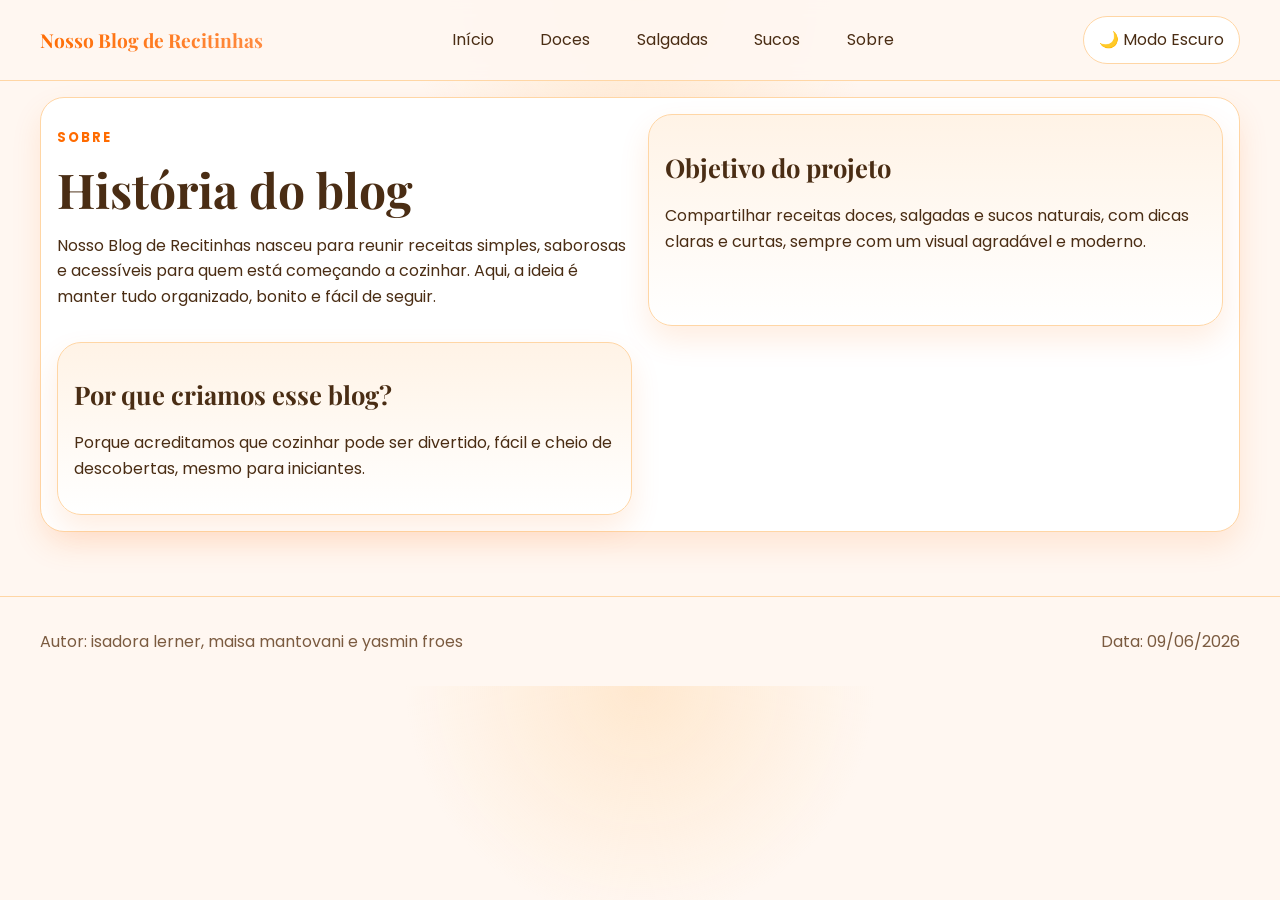
<file: sobre.html>
<!DOCTYPE html>
<html lang="pt-BR">
  <head>
    <meta charset="UTF-8" />
    <meta name="viewport" content="width=device-width, initial-scale=1.0" />
    <title>Sobre o Blog</title>
    <link rel="preconnect" href="https://fonts.googleapis.com" />
    <link rel="preconnect" href="https://fonts.gstatic.com" crossorigin />
    <link href="https://fonts.googleapis.com/css2?family=Poppins:wght@400;500;600;700&family=Playfair+Display:wght@600;700&display=swap" rel="stylesheet" />
    <link rel="stylesheet" href="styles.css" />
  </head>
  <body>
    <header class="site-header">
      <div class="container nav-wrap">
        <a class="brand" href="index.html"><span class="brand-gradient" id="brandTitle">Nosso Blog de Recitinhas</span></a>
        <button class="menu-toggle" aria-label="Abrir menu" aria-expanded="false">☰</button>
        <nav class="nav-links" id="navLinks">
          <a href="index.html">Início</a>
          <a href="doces.html">Doces</a>
          <a href="salgadas.html">Salgadas</a>
          <a href="sucos.html">Sucos</a>
          <a href="sobre.html">Sobre</a>
        </nav>
        <button id="themeToggle" class="theme-btn" type="button">🌙 Modo Escuro</button>
      </div>
    </header>

    <main class="container main-content">
      <section class="card about-grid">
        <article>
          <p class="eyebrow">Sobre</p>
          <h1>História do blog</h1>
          <p>Nosso Blog de Recitinhas nasceu para reunir receitas simples, saborosas e acessíveis para quem está começando a cozinhar. Aqui, a ideia é manter tudo organizado, bonito e fácil de seguir.</p>
        </article>
        <article class="mini-card">
          <h2>Objetivo do projeto</h2>
          <p>Compartilhar receitas doces, salgadas e sucos naturais, com dicas claras e curtas, sempre com um visual agradável e moderno.</p>
        </article>
        <article class="mini-card">
          <h2>Por que criamos esse blog?</h2>
          <p>Porque acreditamos que cozinhar pode ser divertido, fácil e cheio de descobertas, mesmo para iniciantes.</p>
        </article>
      </section>
    </main>

    <footer class="site-footer"><div class="container footer-wrap"><p>Autor: isadora lerner, maisa mantovani e yasmin froes</p><p>Data: 09/06/2026</p></div></footer>
    <button id="backToTop" class="back-to-top" type="button" aria-label="Voltar ao topo">↑</button>
    <script src="script.js"></script>
  </body>
</html>
</file>
<file: styles.css>
:root {
  --bg: #fff7f1;
  --panel: #ffffff;
  --panel-2: #fff3e6;
  --text: #4a2d14;
  --muted: #7b5b40;
  --accent: #ff6b00;
  --accent-2: #ff8c42;
  --accent-3: #ffa94d;
  --border: #ffd6a5;
  --shadow: 0 14px 30px rgba(255, 107, 0, 0.12);
}

body[data-theme="dark"] {
  --bg: #20130a;
  --panel: #2c1d12;
  --panel-2: #3a291d;
  --text: #fff3e6;
  --muted: #ffd9b8;
  --accent: #ffa94d;
  --accent-2: #ff8c42;
  --accent-3: #ff6b00;
  --border: #634124;
  --shadow: 0 14px 30px rgba(0, 0, 0, 0.35);
}

* { box-sizing: border-box; }
html { scroll-behavior: smooth; }
body {
  margin: 0;
  font-family: 'Poppins', sans-serif;
  background:
    radial-gradient(circle at top, rgba(255, 214, 165, 0.45), transparent 25%),
    var(--bg);
  color: var(--text);
  line-height: 1.6;
}

img { width: 100%; display: block; border-radius: 18px; }
a { color: inherit; text-decoration: none; }
button, input, textarea { font: inherit; }

.container { width: min(1200px, calc(100% - 1.5rem)); margin: 0 auto; }
.site-header {
  position: sticky; top: 0; z-index: 10;
  background: rgba(255, 247, 241, 0.92); backdrop-filter: blur(10px);
  border-bottom: 1px solid var(--border);
}
body[data-theme="dark"] .site-header { background: rgba(32, 19, 10, 0.92); }
.nav-wrap, .footer-wrap { display: flex; align-items: center; justify-content: space-between; gap: 1rem; padding: 1rem 0; }
.brand { font-family: 'Playfair Display', serif; font-size: 1.2rem; font-weight: 700; }
.brand-gradient {
  background-image: linear-gradient(135deg, var(--accent) 0%, var(--accent-2) 100%);
  -webkit-background-clip: text; background-clip: text; color: transparent;
  transition: background-image 0.8s ease;
}
.brand-gradient.gradient-a { background-image: linear-gradient(135deg, #ff8c42 0%, #ff6b00 100%); }
.brand-gradient.gradient-b { background-image: linear-gradient(135deg, #ff6b00 0%, #ffa94d 100%); }
.nav-links { display: flex; gap: 1rem; align-items: center; }
.nav-links a, .theme-btn, .btn { border-radius: 999px; padding: 0.65rem 0.95rem; transition: transform 0.2s ease, background 0.2s ease; }
.nav-links a:hover, .theme-btn:hover, .btn:hover { transform: translateY(-2px); }
.nav-links a:hover { background: var(--panel-2); }
.theme-btn, .btn { border: 1px solid var(--border); background: var(--panel); color: var(--text); cursor: pointer; }
.btn-primary { background: linear-gradient(135deg, var(--accent), var(--accent-2)); color: #fff; border: none; }
.btn-secondary { background: var(--panel-2); }
.menu-toggle { display: none; background: var(--panel); border: 1px solid var(--border); border-radius: 10px; padding: 0.45rem 0.7rem; color: var(--text); }

.main-content { padding: 1rem 0 3rem; }
.hero-card, .card, .recipe-card, .mini-card { background: var(--panel); border: 1px solid var(--border); border-radius: 24px; box-shadow: var(--shadow); padding: 1rem; }
.hero-card { display: grid; grid-template-columns: 2fr 1fr; gap: 1rem; align-items: stretch; margin-bottom: 1rem; }
.eyebrow { text-transform: uppercase; letter-spacing: .15em; font-size: 0.82rem; color: var(--accent); font-weight: 700; }
h1, h2, h3 { font-family: 'Playfair Display', serif; line-height: 1.15; }
h1 { font-size: clamp(2rem, 4vw, 3rem); margin: 0.2rem 0 0.5rem; }
h2 { font-size: clamp(1.2rem, 3vw, 1.6rem); }
.lead { color: var(--muted); max-width: 52ch; }
.hero-actions { display: flex; gap: 0.75rem; flex-wrap: wrap; margin-top: 1rem; }
.mini-card { background: linear-gradient(180deg, var(--panel-2), var(--panel)); }
.section-heading { display: flex; justify-content: space-between; align-items: flex-end; margin-bottom: 0.75rem; }
.carousel-card { margin-bottom: 1rem; }
.carousel { position: relative; overflow: hidden; border-radius: 20px; min-height: 280px; }
.slide { display: none; }
.slide.active { display: block; }
.slide img { height: 280px; object-fit: cover; }
.slide-caption { position: absolute; left: 1rem; right: 1rem; bottom: 1rem; background: rgba(0,0,0,0.45); color: #fff; border-radius: 14px; padding: 0.5rem 0.75rem; }
.search-input { width: 100%; border: 1px solid var(--border); border-radius: 999px; padding: 0.8rem 1rem; background: var(--panel-2); color: var(--text); }
.hint { color: var(--muted); font-size: 0.95rem; }
.recipe-grid { display: grid; grid-template-columns: repeat(3, 1fr); gap: 1rem; }
.recipe-card { display: flex; flex-direction: column; gap: 0.5rem; }
.recipe-card img { height: 180px; object-fit: cover; }
.recipe-card:hover { transform: translateY(-4px); transition: transform .2s ease; }
.meta-list { display: flex; gap: 0.75rem; flex-wrap: wrap; padding-left: 1rem; color: var(--muted); }
.recipe-card ul, .recipe-card ol { padding-left: 1rem; color: var(--muted); }
.reaction-group { display: flex; flex-wrap: wrap; gap: .5rem; margin-top: .25rem; }
.reaction-btn { border: 1px solid var(--border); border-radius: 999px; background: var(--panel-2); color: var(--text); padding: .45rem .7rem; cursor: pointer; }
.reaction-btn:hover { background: var(--accent-3); color: #fff; }
.comment-form { display: grid; gap: .5rem; margin-top: .5rem; }
.comment-form input, .comment-form textarea { border: 1px solid var(--border); border-radius: 14px; background: var(--panel-2); color: var(--text); padding: .65rem .75rem; }
.comment-list { list-style: none; padding-left: 0; display: grid; gap: .5rem; }
.comment-list li { background: var(--panel-2); border-radius: 14px; padding: .6rem .75rem; color: var(--muted); }
.list-links { padding-left: 1rem; display: grid; gap: .35rem; }
.grid-two { display: grid; grid-template-columns: 1fr 1fr; gap: 1rem; margin-top: 1rem; }
.about-grid { display: grid; grid-template-columns: 1fr 1fr; gap: 1rem; }
.site-footer { border-top: 1px solid var(--border); margin-top: 1rem; color: var(--muted); }
.back-to-top { position: fixed; right: 1rem; bottom: 1rem; display: none; border: none; border-radius: 50%; width: 48px; height: 48px; background: linear-gradient(135deg, var(--accent), var(--accent-2)); color: #fff; box-shadow: var(--shadow); cursor: pointer; }
.hidden { display: none; }

@media (max-width: 980px) {
  .hero-card, .recipe-grid, .grid-two, .about-grid { grid-template-columns: 1fr 1fr; }
}

@media (max-width: 760px) {
  .nav-wrap { flex-wrap: wrap; }
  .menu-toggle { display: inline-flex; }
  .nav-links {
    display: none; width: 100%; flex-direction: column; align-items: flex-start; background: var(--panel); border: 1px solid var(--border); border-radius: 18px; padding: 0.75rem; }
  .nav-links.open { display: flex; }
  .theme-btn { margin-left: auto; }
  .hero-card, .recipe-grid, .grid-two, .about-grid { grid-template-columns: 1fr; }
  .recipe-grid { gap: .75rem; }
}
</file>
